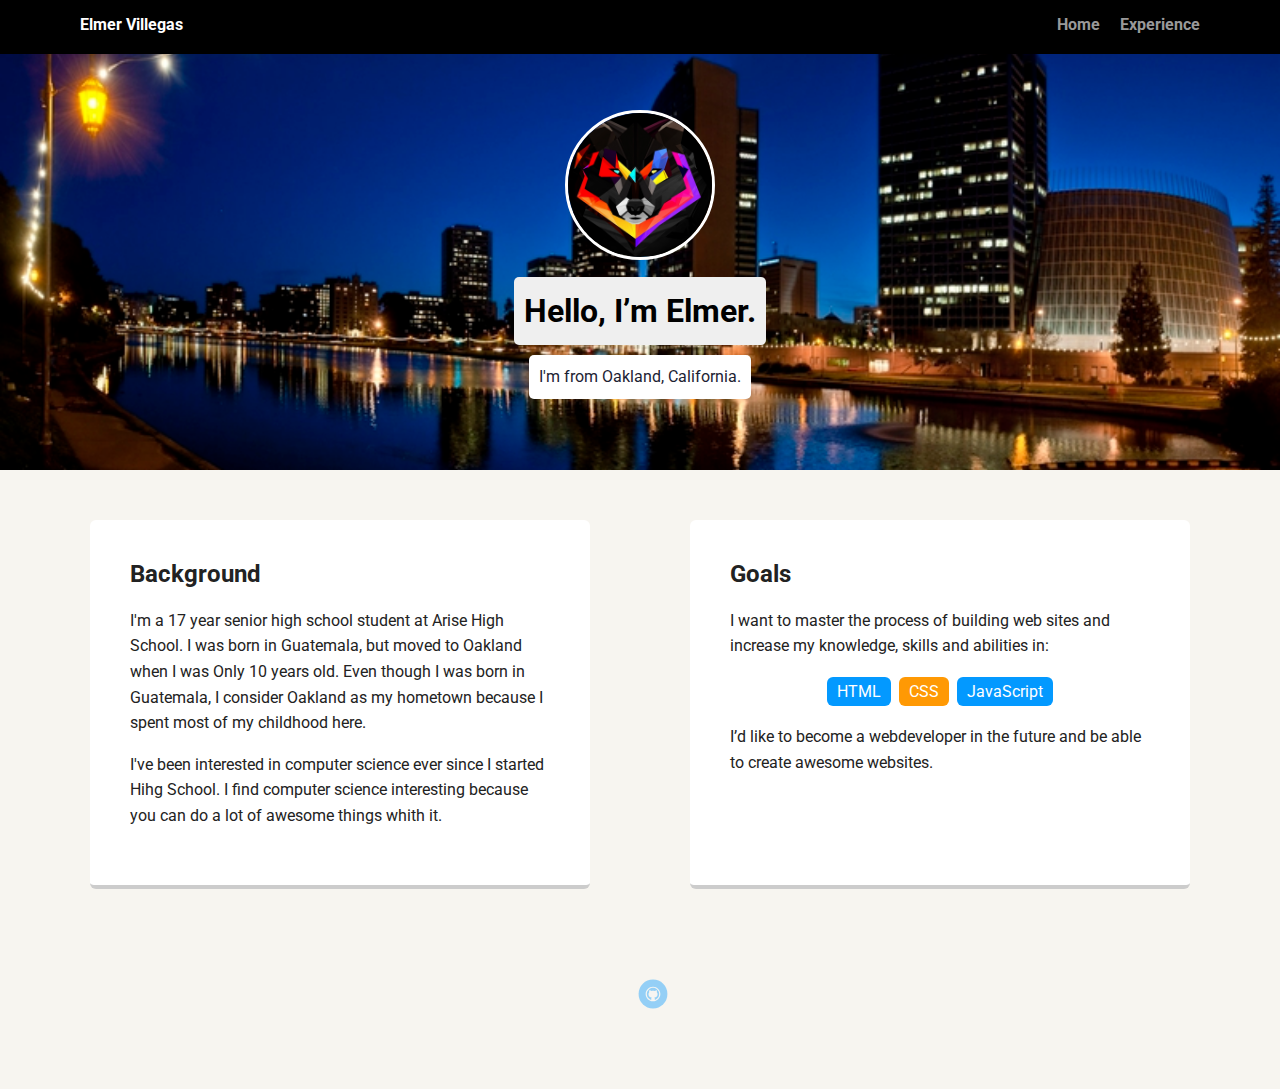
<file: index.html>
<!doctype html>
<html lang="en">
<head>
  <meta charset="utf-8">
  <title>Elmer's Profile</title>
  <meta name="viewport" content="width=device-width, initial-scale=1.0">
  <link rel="stylesheet" href="styles.css">
  <link href="https://fonts.googleapis.com/css?family=Muli%7CRoboto:400,300,500,700,900" rel="stylesheet"></head>
  <body>

    <div class="main-nav">
        <ul class="nav">
          <li class="name">Elmer Villegas</li>
          <li><a href="index.html">Home</a></li>
          <li><a href="Experience.html">Experience</a></li>
        </ul>
    </div>

    <header>
      <img src="images/wolf.png" alt="colorfu wolf" class="profile-image">
      <h1 class="tag name">Hello, I’m Elmer.</h1>
      <p class="tag location">I'm from Oakland, California.</p>
    </header>

    <main class="flex">
      <div class="card">
        <h2>Background</h2>
        <p>I'm a 17 year senior high school student at Arise High School. I was born in Guatemala, but moved to Oakland when I was Only 10 years old. Even though I was born in Guatemala, I consider Oakland as my hometown because I spent most of my childhood here.</p>
        <p>I've been interested in computer science ever since I started Hihg School. I find computer science interesting because you can do a lot of awesome things whith it. </p>
      </div> 

      <div class="card">
        <h2>Goals</h2>
        <p>I want to master the process of building web sites and increase my knowledge, skills and abilities in:</p>
        <ul class="skills">
          <li>HTML</li>
          <li>CSS</li>
          <li>JavaScript</li>
        </ul>
        <p>I’d like to become a webdeveloper in the future and be able to create awesome websites.</p>
      </div> 

    </main>
    <footer>
      <ul>
        <li><a href="https://github.com/15Elmer" target="_blank" class="social github">Github</a></li>
      </ul>
    </footer>
  </body>
  </html>
</file>
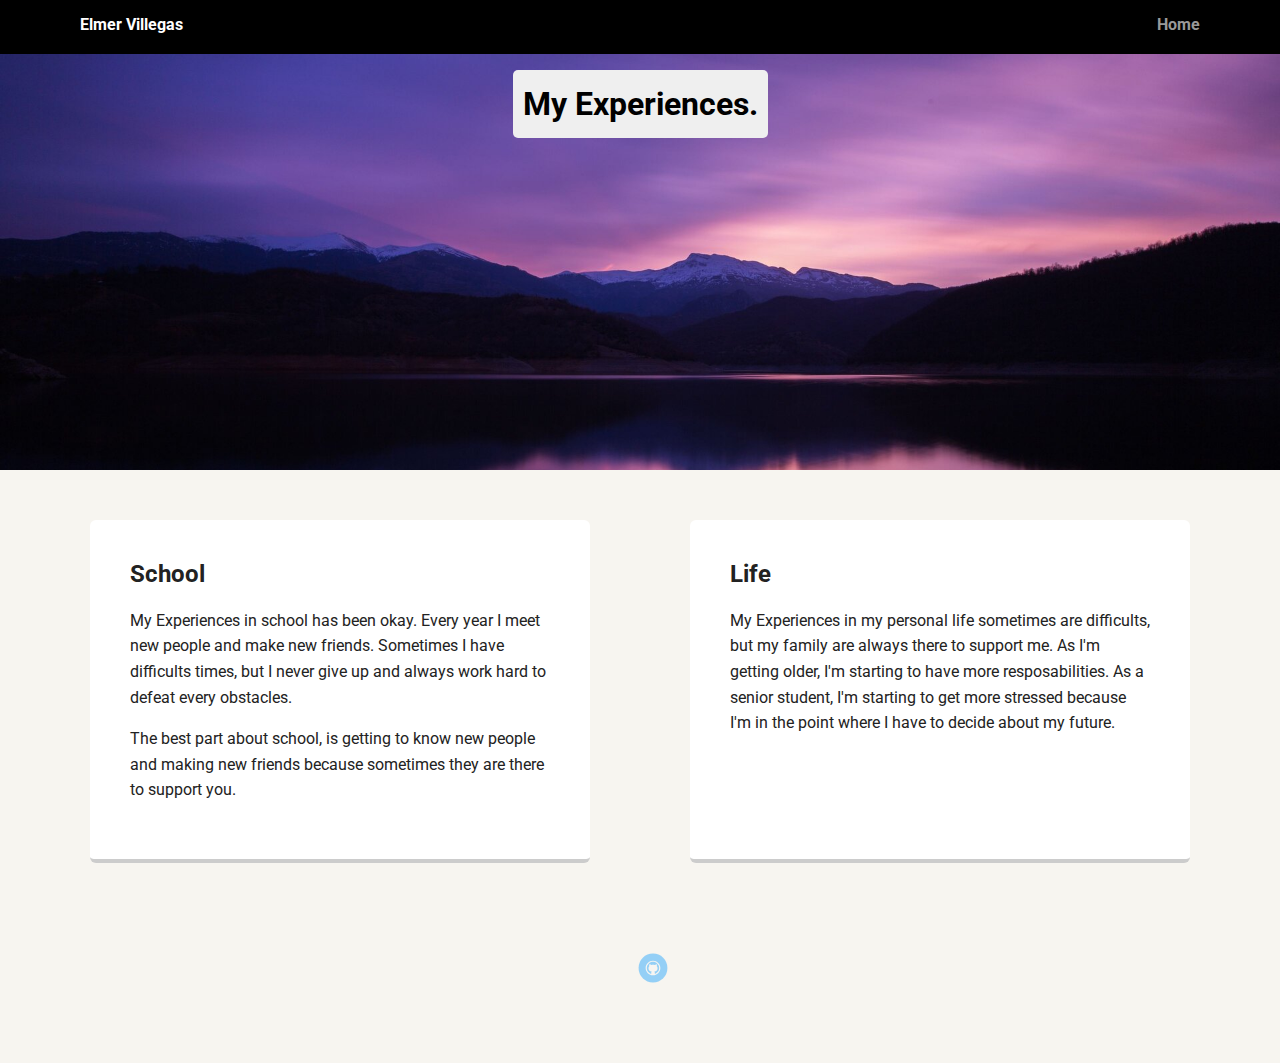
<file: Experience.html>
<!doctype html>
<html lang="en">
<head>
  <meta charset="utf-8">
  <title>Experience</title>
  <meta name="viewport" content="width=device-width, initial-scale=1.0">
  <link rel="stylesheet" href="experience.css">
  <link href="https://fonts.googleapis.com/css?family=Muli%7CRoboto:400,300,500,700,900" rel="stylesheet"></head>
  <body>

    <div class="main-nav">
        <ul class="nav">
          <li class="name">Elmer Villegas</li>
          <li><a href="index.html">Home</a></li>
        </ul>
    </div>

    <header>
      <h1 class="tag name">My Experiences.</h1>
    </header>

    <main class="flex">
      <div class="card">
        <h2>School</h2>
        <p>My Experiences in school has been okay. Every year I meet new people and make new friends. Sometimes I have difficults times, but I never give up and always work hard to defeat every obstacles.</p>
        <p>The best part about school, is getting to know new people and  making new friends because sometimes they are there to support you.  </p>
      </div> 

      <div class="card">
        <h2>Life</h2>
        <p>My Experiences in my personal life sometimes are difficults, but my family are always there to support me.
        As I'm getting older, I'm starting to have more resposabilities. As a senior student, I'm starting to get more stressed because I'm in the point where I have to decide about my future.</p>
      </div> 

    </main>
    <footer>
      <ul>
        <li><a href="https://github.com/15Elmer" target="_blank" class="social github">Github</a></li>
      </ul>
    </footer>
  </body>
  </html>
</file>
<file: styles.css>
/* Global Layout Set-up */
* { 
  box-sizing: border-box;
}
  
body {
  margin: 0;
  padding: 0;
  text-align: center;
  font-family: 'Roboto', sans-serif;
  color: #222;
  background: #f7f5f0;
}
/* Link Styles */

a {
  text-decoration: none;
  color: #999;
}
a:hover {
  color: #6633ff;
}

/* Section Styles */

.main-nav {
  width: 100%;
  background:black ;
  min-height: 30px;
  padding: 10px;
  position: fixed;
  text-align: center;
}
.nav {
  display: flex;
  justify-content: space-around;
  font-weight: 700;
  list-style-type: none;
  margin: 0 auto;
  padding: 0;
}

.nav .name {
    display: block;
    margin-right: auto;
    color: white;
}
.nav li {
  padding: 5px 10px 10px 10px;
}
.nav a {
  transition: all .5s;
}
.nav a:hover {
  color: rgb(88, 159, 177)
}

header {
  text-align: center;
  background: url('images/oakland\ night.jpg') no-repeat top center ;
  background-size: cover;
  overflow: hidden;
  padding-top: 60px;
}
header {
  line-height: 1.5;
}
header .profile-image {
  margin-top: 50px;
  width: 150px;
  height: 150px;
  border-radius: 50%;
  border: 3px solid white;
  transition: all .5s;
}
header .profile-image:hover {
  transform: scale(1.4) rotate(360deg);
}
.tag {
  background-color: #efefef;
  color: black;
  padding: 10px;
  border-radius: 5px;
  display: table;
  margin: 10px auto;
} 
.location {
  background-color: white;
  color: rgb(28, 35, 51);
}
.card {
  margin: 30px;
  padding: 20px 40px 40px;
  max-width: 500px;
  text-align: left;
  background: #fff;
  border-bottom: 4px solid #ccc;
  border-radius: 6px;
  transition: all .5s;
}
.card:hover {
  border-color: #0f79dd;
}

ul.skills {
  padding: 0;
  text-align: center;
}

.skills li {
  border-radius: 6px;
  display: inline-block;
  background: #ff9904;
  color: white;
  padding: 5px 10px;
  margin: 2px;
}

.skills li:nth-child(odd) {
  background: #0399ff;
}

footer {
  width: 100%;
  min-height: 30px;
  padding: 20px 0 40px 20px;
}

footer .copyright {
  top: -8px;
  font-size: .75em;
}

footer ul {
  list-style-type: none;
  margin: 0;
  padding: 0;
}

footer ul li {
  display: inline-block;
}

a.social {
  display: inline-block;
  text-indent: -9999px;
  margin-left: 5px;
  width: 30px;
  height: 30px;
  background-size: 30px 30px;
  opacity: .4;
  transition: all .5s;
}
a.github {
  background-image: url(images/github.svg);
}
a.social:hover {
  opacity: 1;
}
.clearfix {
  clear: both;
}

/* Styles for larger screens */
@media screen and (min-width: 720px) {
  
  .flex {
      display: -ms-flexbox;      /* TWEENER - IE 10 */
      display: flex; 
      max-width: 1200px;
      -ms-flex-pack: distribute;
      justify-content: space-around;
      margin: 0 auto;
  }

  header {
    min-height: 470px;
  }

  .nav {
    max-width: 1200px;
    padding: 0 30px;
  }


  main {
    padding-top: 20px;
  }

  main p {
    line-height: 1.6em;
  }

  footer {
    font-size: 1.3em;
    max-width: 1200px;
    margin: 40px auto;
  }

}
</file>
<file: experience.css>
/* Global Layout Set-up */
* { 
    box-sizing: border-box;
  }
    
  body {
    margin: 0;
    padding: 0;
    text-align: center;
    font-family: 'Roboto', sans-serif;
    color: #222;
    background: #f7f5f0;
  }
  /* Link Styles */
  
  a {
    text-decoration: none;
    color: #999;
  }
  a:hover {
    color: #6633ff;
  }
  
  /* Section Styles */
  
  .main-nav {
    width: 100%;
    background:black ;
    min-height: 30px;
    padding: 10px;
    position: fixed;
    text-align: center;
  }
  .nav {
    display: flex;
    justify-content: space-around;
    font-weight: 700;
    list-style-type: none;
    margin: 0 auto;
    padding: 0;
  }
  
  .nav .name {
      display: block;
      margin-right: auto;
      color: white;
  }
  .nav li {
    padding: 5px 10px 10px 10px;
  }
  .nav a {
    transition: all .5s;
  }
  .nav a:hover {
    color: rgb(88, 159, 177)
  }
  
  header {
    text-align: center;
    background: url('images/nigh\ reflection.jpg') no-repeat top center ;
    background-size: cover;
    overflow: hidden;
    padding-top: 60px;
  }
  header {
    line-height: 1.5;
  }
  .tag {
    background-color: #efefef;
    color: black;
    padding: 10px;
    border-radius: 5px;
    display: table;
    margin: 10px auto;
  } 
  .location {
    background-color: white;
    color: rgb(28, 35, 51);
  }
  .card {
    margin: 30px;
    padding: 20px 40px 40px;
    max-width: 500px;
    text-align: left;
    background: #fff;
    border-bottom: 4px solid #ccc;
    border-radius: 6px;
    transition: all .5s;
  }
  .card:hover {
    border-color: #db0a3e;
  }
  
  ul.skills {
    padding: 0;
    text-align: center;
  }
  
  .skills li {
    border-radius: 6px;
    display: inline-block;
    background: #ff9904;
    color: white;
    padding: 5px 10px;
    margin: 2px;
  }
  
  
  footer {
    width: 100%;
    min-height: 30px;
    padding: 20px 0 40px 20px;
  }
  
  footer .copyright {
    top: -8px;
    font-size: .75em;
  }
  
  footer ul {
    list-style-type: none;
    margin: 0;
    padding: 0;
  }
  
  footer ul li {
    display: inline-block;
  }
  
  a.social {
    display: inline-block;
    text-indent: -9999px;
    margin-left: 5px;
    width: 30px;
    height: 30px;
    background-size: 30px 30px;
    opacity: .4;
    transition: all .5s;
  }
  a.github {
    background-image: url(images/github.svg);
  }
  a.social:hover {
    opacity: 1;
  }
  .clearfix {
    clear: both;
  }
  
  /* Styles for larger screens */
  @media screen and (min-width: 720px) {
    
    .flex {
        display: -ms-flexbox;      /* TWEENER - IE 10 */
        display: flex; 
        max-width: 1200px;
        -ms-flex-pack: distribute;
        justify-content: space-around;
        margin: 0 auto;
    }
  
    header {
      min-height: 470px;
    }
  
    .nav {
      max-width: 1200px;
      padding: 0 30px;
    }
  
  
    main {
      padding-top: 20px;
    }
  
    main p {
      line-height: 1.6em;
    }
  
    footer {
      font-size: 1.3em;
      max-width: 1200px;
      margin: 40px auto;
    }
  
  }
</file>
